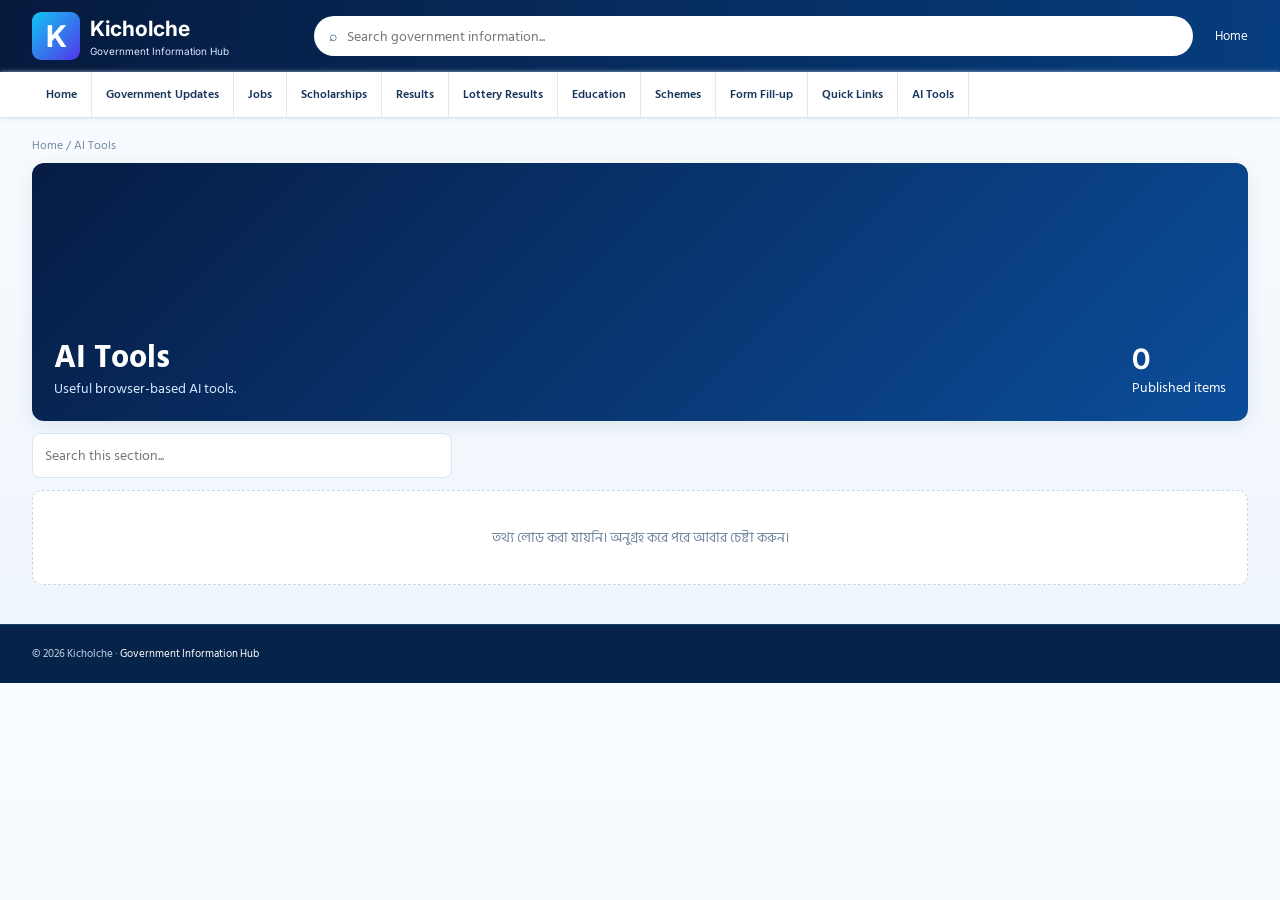
<file: ai-tools/index.html>
<!doctype html><html lang="en"><head><meta charset="utf-8"><meta name="viewport" content="width=device-width,initial-scale=1"><meta name="description" content="AI Tools — Kicholche Government Information Hub"><title>AI Tools — Kicholche</title><link rel="preconnect" href="https://fonts.googleapis.com"><link rel="preconnect" href="https://fonts.gstatic.com" crossorigin><link href="https://fonts.googleapis.com/css2?family=Hind+Siliguri:wght@400;500;600;700&family=Inter:wght@500;600;700&display=swap" rel="stylesheet"><link rel="stylesheet" href="../style.css"><link rel="stylesheet" href="../page.css"></head><body data-section="ai-tools"><header class="top"><div class="shell top-inner"><a class="brand" href="../"><span class="mark">K</span><span><b>Kicholche</b><small>Government Information Hub</small></span></a><form class="search" onsubmit="return false"><span>⌕</span><input placeholder="Search government information..."></form><a class="back" href="../">Home</a></div></header><nav class="nav"><div class="shell nav-inner"><a href="../">Home</a><a href="../government-updates/">Government Updates</a><a href="../government-jobs/">Jobs</a><a href="../scholarships/">Scholarships</a><a href="../results/">Results</a><a href="../lottery/">Lottery Results</a><a href="../#education">Education</a><a href="../schemes/">Schemes</a><a href="../form-fill-up/">Form Fill-up</a><a href="../quick-links/">Quick Links</a><a href="../ai-tools/">AI Tools</a></div></nav><main><div class="shell"><div class="crumb"><a href="../">Home</a> / AI Tools</div><section class="hero"><div><h1 id="title">AI Tools</h1><p id="desc"></p></div><div><span id="count" class="count">0</span><div>Published items</div></div></section><div class="toolbar"><input id="filter" type="search" placeholder="Search this section..."></div><section id="grid" class="grid"><div class="empty">Loading...</div></section></div></main><footer class="footer"><div class="shell">© 2026 Kicholche · <a href="../">Government Information Hub</a></div></footer><script src="../config.js"></script><script src="../page.js"></script></body></html>
</file>
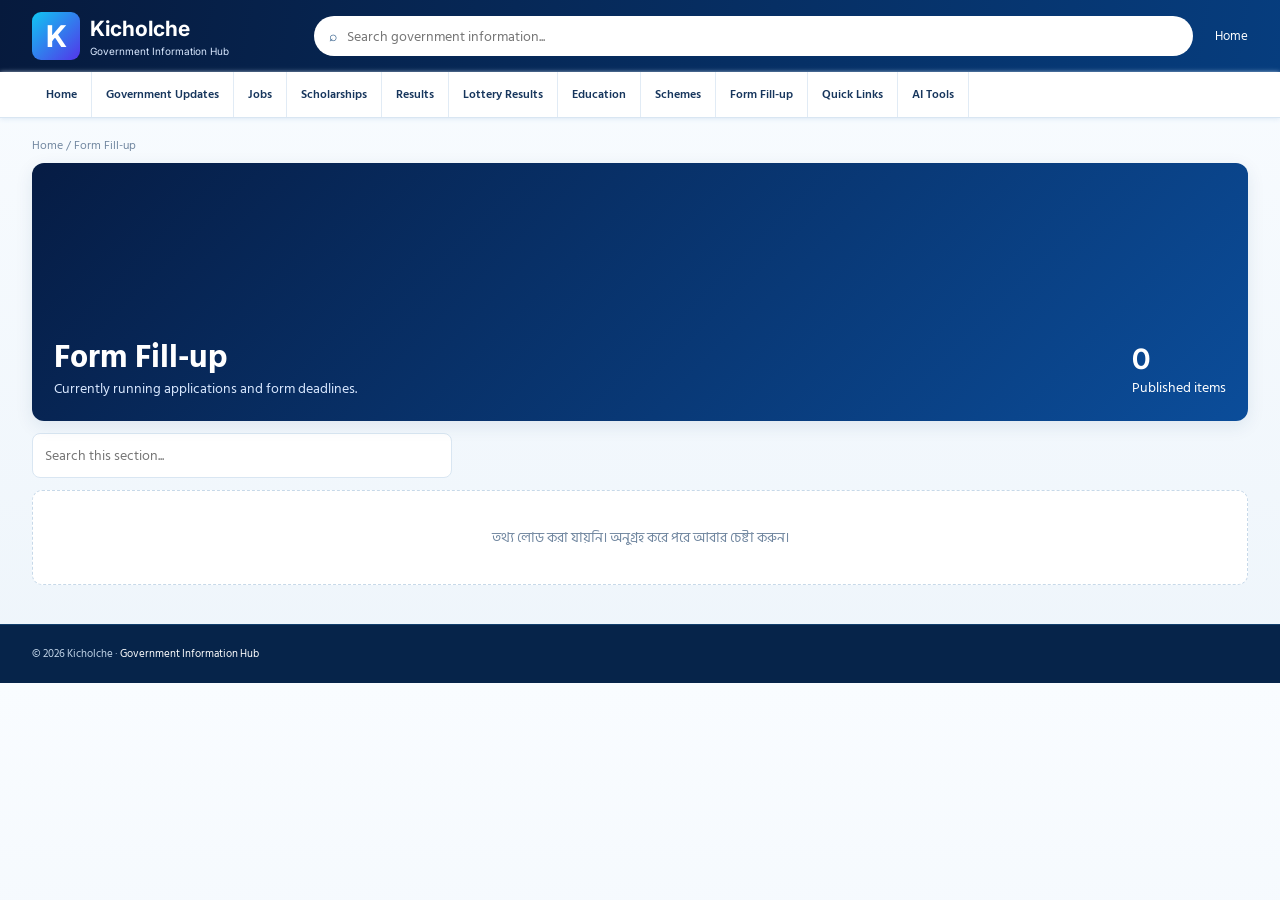
<file: form-fill-up/index.html>
<!doctype html><html lang="en"><head><meta charset="utf-8"><meta name="viewport" content="width=device-width,initial-scale=1"><meta name="description" content="Form Fill-up — Kicholche Government Information Hub"><title>Form Fill-up — Kicholche</title><link rel="preconnect" href="https://fonts.googleapis.com"><link rel="preconnect" href="https://fonts.gstatic.com" crossorigin><link href="https://fonts.googleapis.com/css2?family=Hind+Siliguri:wght@400;500;600;700&family=Inter:wght@500;600;700&display=swap" rel="stylesheet"><link rel="stylesheet" href="../style.css"><link rel="stylesheet" href="../page.css"></head><body data-section="form-fill-up"><header class="top"><div class="shell top-inner"><a class="brand" href="../"><span class="mark">K</span><span><b>Kicholche</b><small>Government Information Hub</small></span></a><form class="search" onsubmit="return false"><span>⌕</span><input placeholder="Search government information..."></form><a class="back" href="../">Home</a></div></header><nav class="nav"><div class="shell nav-inner"><a href="../">Home</a><a href="../government-updates/">Government Updates</a><a href="../government-jobs/">Jobs</a><a href="../scholarships/">Scholarships</a><a href="../results/">Results</a><a href="../lottery/">Lottery Results</a><a href="../#education">Education</a><a href="../schemes/">Schemes</a><a href="../form-fill-up/">Form Fill-up</a><a href="../quick-links/">Quick Links</a><a href="../ai-tools/">AI Tools</a></div></nav><main><div class="shell"><div class="crumb"><a href="../">Home</a> / Form Fill-up</div><section class="hero"><div><h1 id="title">Form Fill-up</h1><p id="desc"></p></div><div><span id="count" class="count">0</span><div>Published items</div></div></section><div class="toolbar"><input id="filter" type="search" placeholder="Search this section..."></div><section id="grid" class="grid"><div class="empty">Loading...</div></section></div></main><footer class="footer"><div class="shell">© 2026 Kicholche · <a href="../">Government Information Hub</a></div></footer><script src="../config.js"></script><script src="../page.js"></script></body></html>
</file>
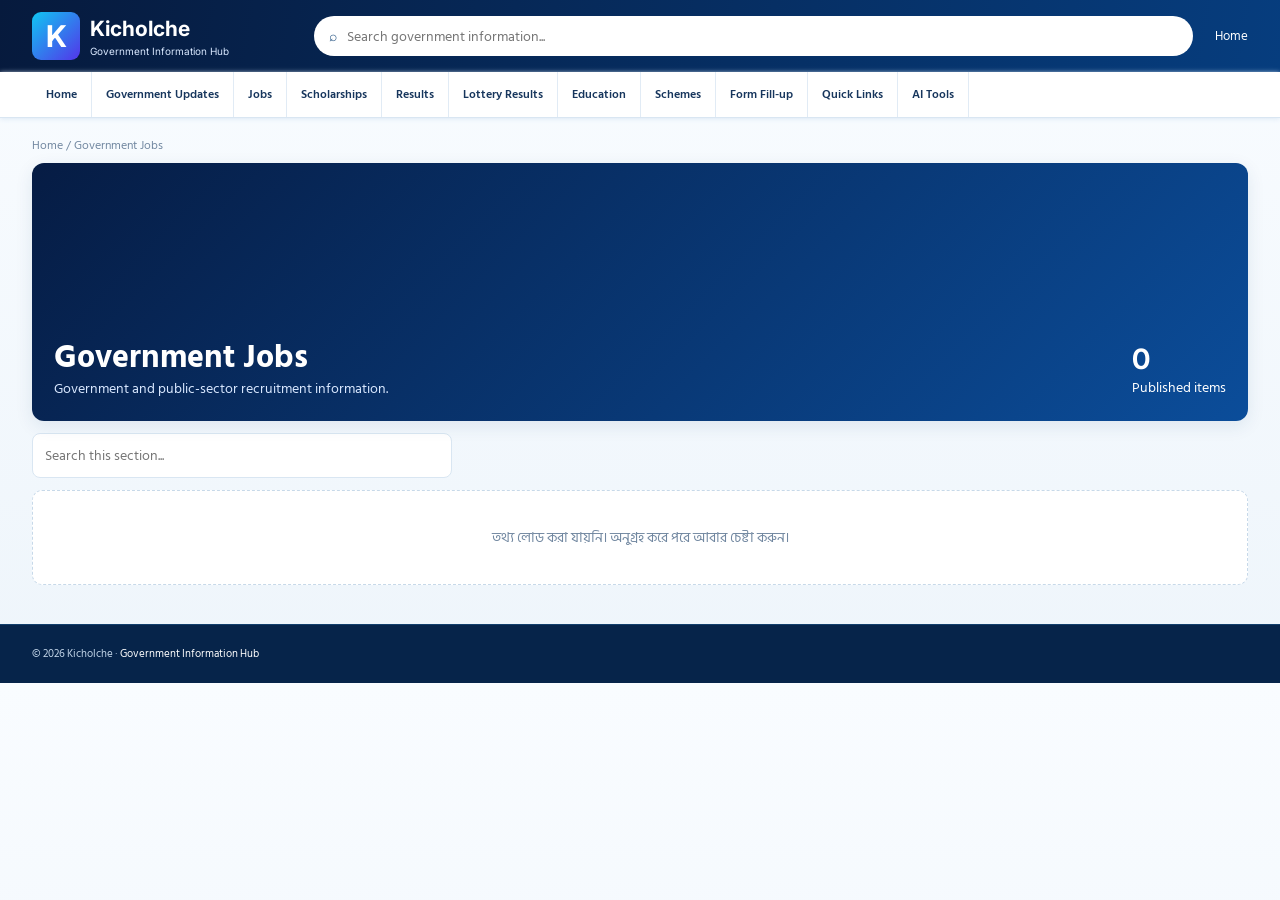
<file: government-jobs/index.html>
<!doctype html><html lang="en"><head><meta charset="utf-8"><meta name="viewport" content="width=device-width,initial-scale=1"><meta name="description" content="Government Jobs — Kicholche Government Information Hub"><title>Government Jobs — Kicholche</title><link rel="preconnect" href="https://fonts.googleapis.com"><link rel="preconnect" href="https://fonts.gstatic.com" crossorigin><link href="https://fonts.googleapis.com/css2?family=Hind+Siliguri:wght@400;500;600;700&family=Inter:wght@500;600;700&display=swap" rel="stylesheet"><link rel="stylesheet" href="../style.css"><link rel="stylesheet" href="../page.css"></head><body data-section="government-jobs"><header class="top"><div class="shell top-inner"><a class="brand" href="../"><span class="mark">K</span><span><b>Kicholche</b><small>Government Information Hub</small></span></a><form class="search" onsubmit="return false"><span>⌕</span><input placeholder="Search government information..."></form><a class="back" href="../">Home</a></div></header><nav class="nav"><div class="shell nav-inner"><a href="../">Home</a><a href="../government-updates/">Government Updates</a><a href="../government-jobs/">Jobs</a><a href="../scholarships/">Scholarships</a><a href="../results/">Results</a><a href="../lottery/">Lottery Results</a><a href="../#education">Education</a><a href="../schemes/">Schemes</a><a href="../form-fill-up/">Form Fill-up</a><a href="../quick-links/">Quick Links</a><a href="../ai-tools/">AI Tools</a></div></nav><main><div class="shell"><div class="crumb"><a href="../">Home</a> / Government Jobs</div><section class="hero"><div><h1 id="title">Government Jobs</h1><p id="desc"></p></div><div><span id="count" class="count">0</span><div>Published items</div></div></section><div class="toolbar"><input id="filter" type="search" placeholder="Search this section..."></div><section id="grid" class="grid"><div class="empty">Loading...</div></section></div></main><footer class="footer"><div class="shell">© 2026 Kicholche · <a href="../">Government Information Hub</a></div></footer><script src="../config.js"></script><script src="../page.js"></script></body></html>
</file>
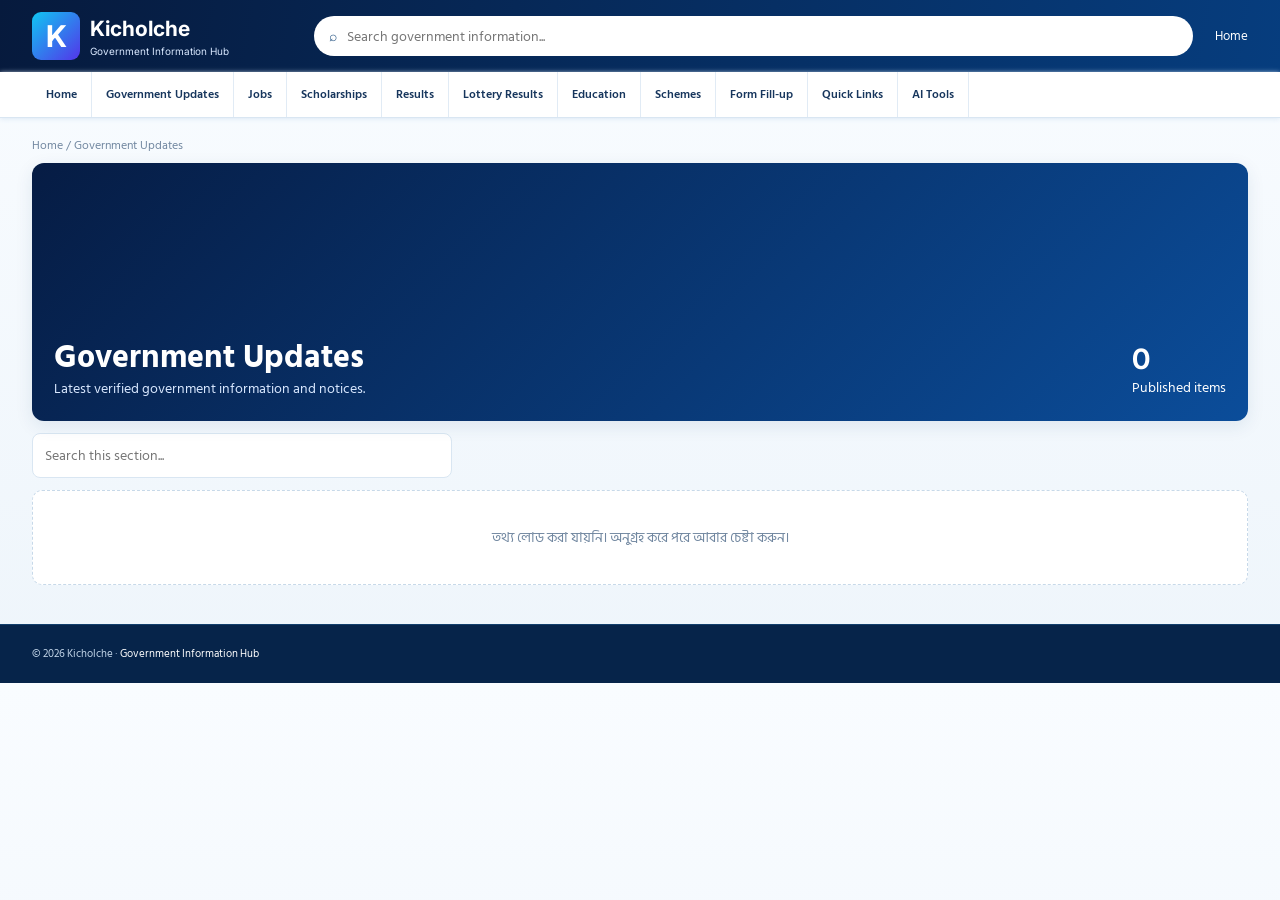
<file: government-updates/index.html>
<!doctype html><html lang="en"><head><meta charset="utf-8"><meta name="viewport" content="width=device-width,initial-scale=1"><meta name="description" content="Government Updates — Kicholche Government Information Hub"><title>Government Updates — Kicholche</title><link rel="preconnect" href="https://fonts.googleapis.com"><link rel="preconnect" href="https://fonts.gstatic.com" crossorigin><link href="https://fonts.googleapis.com/css2?family=Hind+Siliguri:wght@400;500;600;700&family=Inter:wght@500;600;700&display=swap" rel="stylesheet"><link rel="stylesheet" href="../style.css"><link rel="stylesheet" href="../page.css"></head><body data-section="government-updates"><header class="top"><div class="shell top-inner"><a class="brand" href="../"><span class="mark">K</span><span><b>Kicholche</b><small>Government Information Hub</small></span></a><form class="search" onsubmit="return false"><span>⌕</span><input placeholder="Search government information..."></form><a class="back" href="../">Home</a></div></header><nav class="nav"><div class="shell nav-inner"><a href="../">Home</a><a href="../government-updates/">Government Updates</a><a href="../government-jobs/">Jobs</a><a href="../scholarships/">Scholarships</a><a href="../results/">Results</a><a href="../lottery/">Lottery Results</a><a href="../#education">Education</a><a href="../schemes/">Schemes</a><a href="../form-fill-up/">Form Fill-up</a><a href="../quick-links/">Quick Links</a><a href="../ai-tools/">AI Tools</a></div></nav><main><div class="shell"><div class="crumb"><a href="../">Home</a> / Government Updates</div><section class="hero"><div><h1 id="title">Government Updates</h1><p id="desc"></p></div><div><span id="count" class="count">0</span><div>Published items</div></div></section><div class="toolbar"><input id="filter" type="search" placeholder="Search this section..."></div><section id="grid" class="grid"><div class="empty">Loading...</div></section></div></main><footer class="footer"><div class="shell">© 2026 Kicholche · <a href="../">Government Information Hub</a></div></footer><script src="../config.js"></script><script src="../page.js"></script></body></html>
</file>
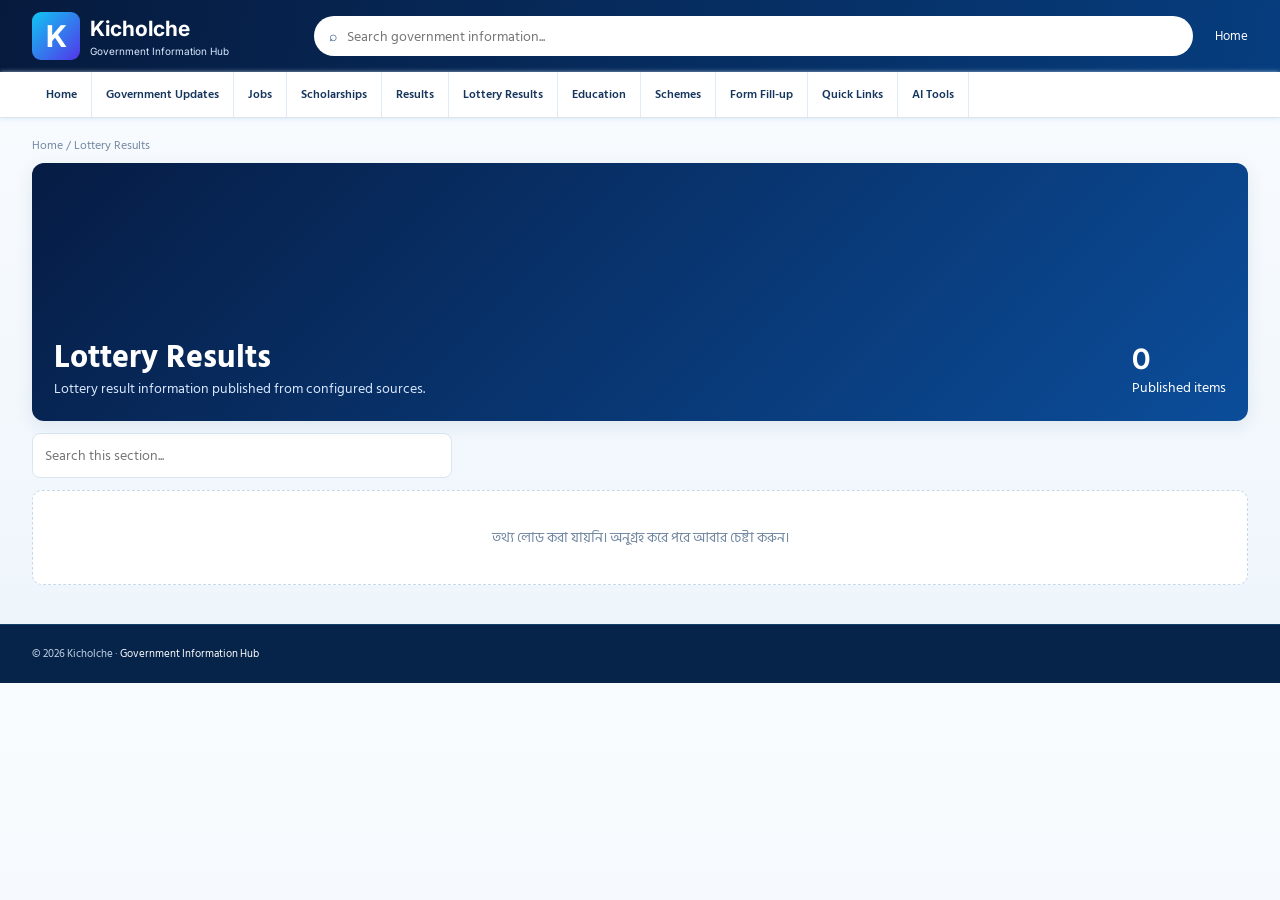
<file: lottery/index.html>
<!doctype html><html lang="en"><head><meta charset="utf-8"><meta name="viewport" content="width=device-width,initial-scale=1"><meta name="description" content="Lottery Results — Kicholche Government Information Hub"><title>Lottery Results — Kicholche</title><link rel="preconnect" href="https://fonts.googleapis.com"><link rel="preconnect" href="https://fonts.gstatic.com" crossorigin><link href="https://fonts.googleapis.com/css2?family=Hind+Siliguri:wght@400;500;600;700&family=Inter:wght@500;600;700&display=swap" rel="stylesheet"><link rel="stylesheet" href="../style.css"><link rel="stylesheet" href="../page.css"></head><body data-section="lottery"><header class="top"><div class="shell top-inner"><a class="brand" href="../"><span class="mark">K</span><span><b>Kicholche</b><small>Government Information Hub</small></span></a><form class="search" onsubmit="return false"><span>⌕</span><input placeholder="Search government information..."></form><a class="back" href="../">Home</a></div></header><nav class="nav"><div class="shell nav-inner"><a href="../">Home</a><a href="../government-updates/">Government Updates</a><a href="../government-jobs/">Jobs</a><a href="../scholarships/">Scholarships</a><a href="../results/">Results</a><a href="../lottery/">Lottery Results</a><a href="../#education">Education</a><a href="../schemes/">Schemes</a><a href="../form-fill-up/">Form Fill-up</a><a href="../quick-links/">Quick Links</a><a href="../ai-tools/">AI Tools</a></div></nav><main><div class="shell"><div class="crumb"><a href="../">Home</a> / Lottery Results</div><section class="hero"><div><h1 id="title">Lottery Results</h1><p id="desc"></p></div><div><span id="count" class="count">0</span><div>Published items</div></div></section><div class="toolbar"><input id="filter" type="search" placeholder="Search this section..."></div><section id="grid" class="grid"><div class="empty">Loading...</div></section></div></main><footer class="footer"><div class="shell">© 2026 Kicholche · <a href="../">Government Information Hub</a></div></footer><script src="../config.js"></script><script src="../page.js"></script></body></html>
</file>
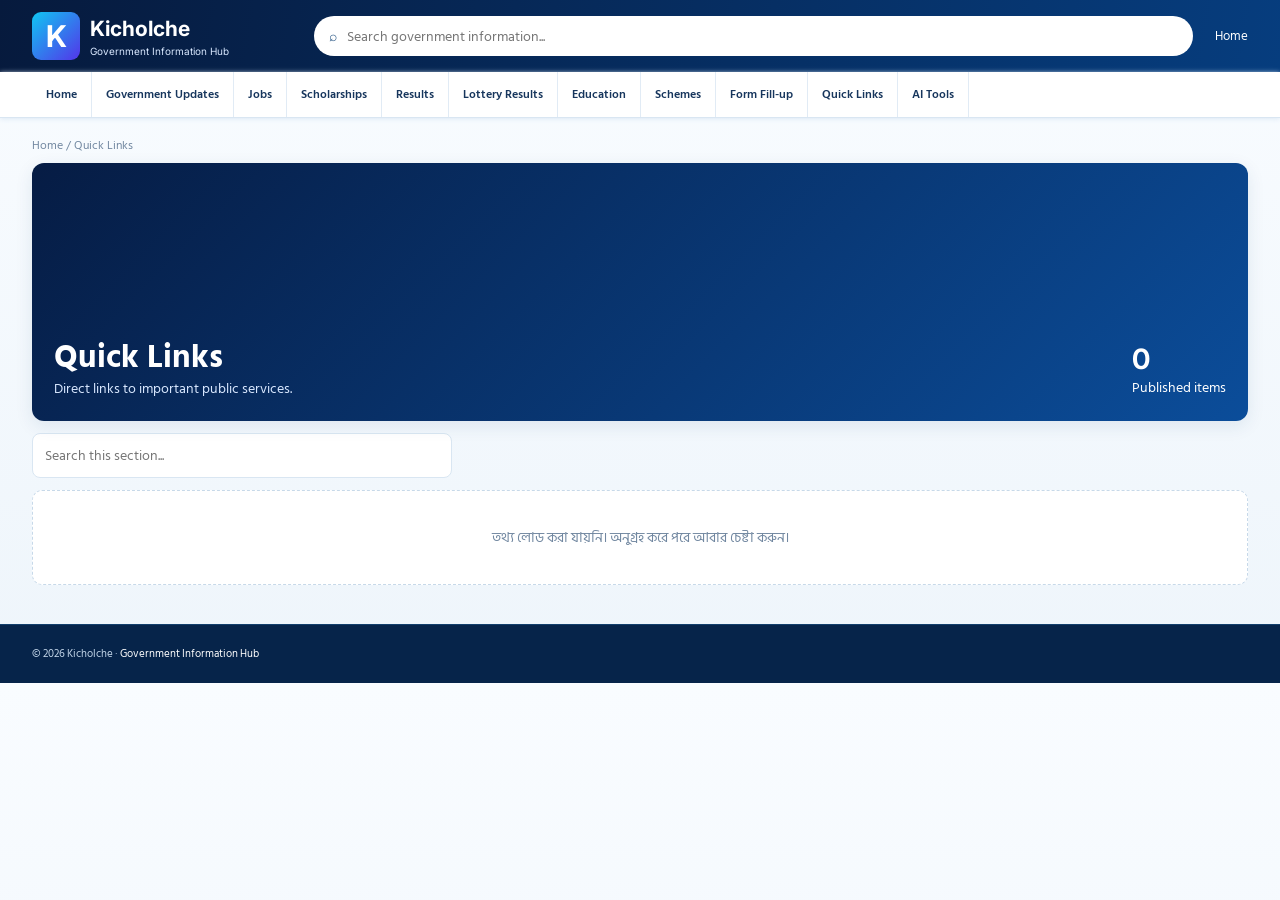
<file: quick-links/index.html>
<!doctype html><html lang="en"><head><meta charset="utf-8"><meta name="viewport" content="width=device-width,initial-scale=1"><meta name="description" content="Quick Links — Kicholche Government Information Hub"><title>Quick Links — Kicholche</title><link rel="preconnect" href="https://fonts.googleapis.com"><link rel="preconnect" href="https://fonts.gstatic.com" crossorigin><link href="https://fonts.googleapis.com/css2?family=Hind+Siliguri:wght@400;500;600;700&family=Inter:wght@500;600;700&display=swap" rel="stylesheet"><link rel="stylesheet" href="../style.css"><link rel="stylesheet" href="../page.css"></head><body data-section="quick-links"><header class="top"><div class="shell top-inner"><a class="brand" href="../"><span class="mark">K</span><span><b>Kicholche</b><small>Government Information Hub</small></span></a><form class="search" onsubmit="return false"><span>⌕</span><input placeholder="Search government information..."></form><a class="back" href="../">Home</a></div></header><nav class="nav"><div class="shell nav-inner"><a href="../">Home</a><a href="../government-updates/">Government Updates</a><a href="../government-jobs/">Jobs</a><a href="../scholarships/">Scholarships</a><a href="../results/">Results</a><a href="../lottery/">Lottery Results</a><a href="../#education">Education</a><a href="../schemes/">Schemes</a><a href="../form-fill-up/">Form Fill-up</a><a href="../quick-links/">Quick Links</a><a href="../ai-tools/">AI Tools</a></div></nav><main><div class="shell"><div class="crumb"><a href="../">Home</a> / Quick Links</div><section class="hero"><div><h1 id="title">Quick Links</h1><p id="desc"></p></div><div><span id="count" class="count">0</span><div>Published items</div></div></section><div class="toolbar"><input id="filter" type="search" placeholder="Search this section..."></div><section id="grid" class="grid"><div class="empty">Loading...</div></section></div></main><footer class="footer"><div class="shell">© 2026 Kicholche · <a href="../">Government Information Hub</a></div></footer><script src="../config.js"></script><script src="../page.js"></script></body></html>
</file>
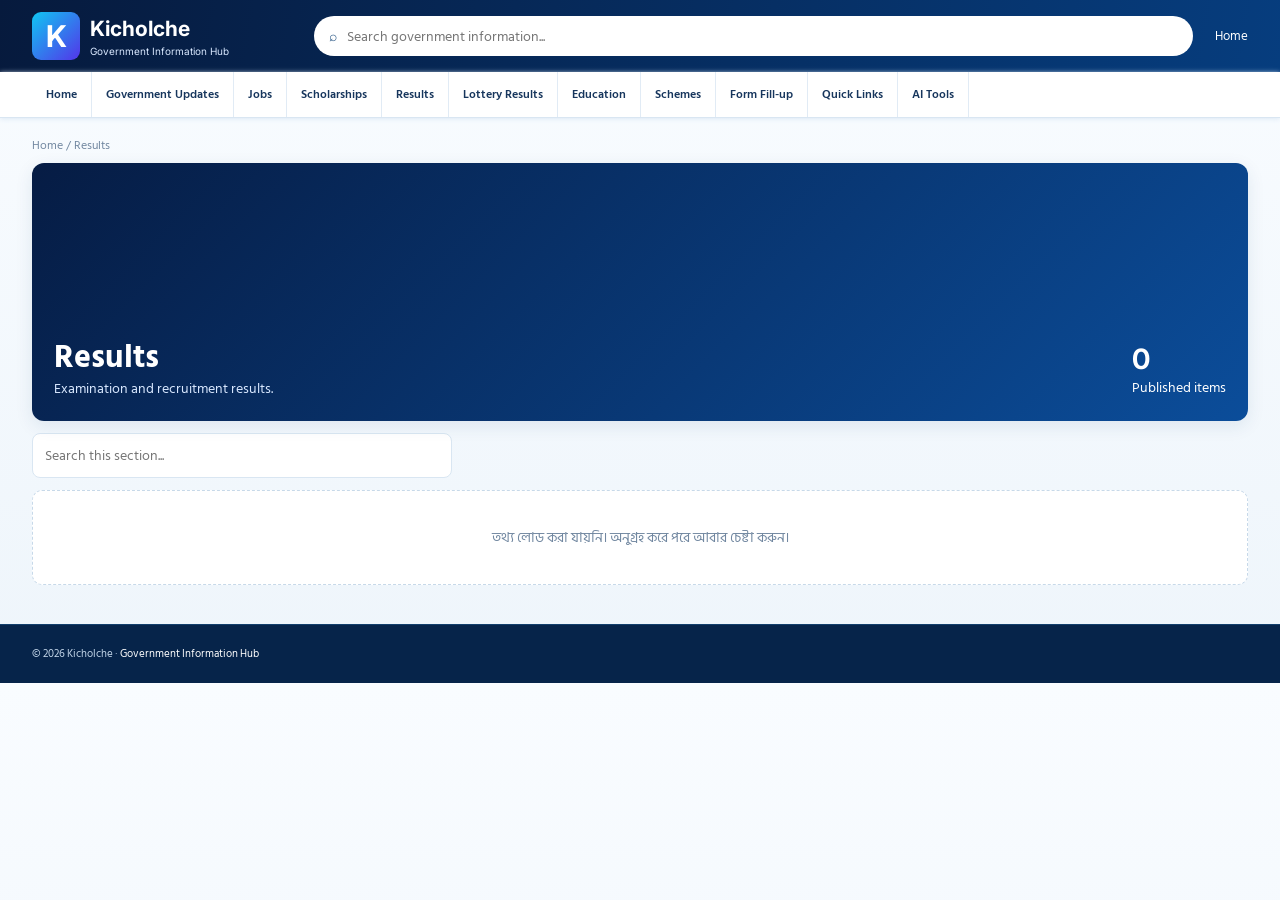
<file: results/index.html>
<!doctype html><html lang="en"><head><meta charset="utf-8"><meta name="viewport" content="width=device-width,initial-scale=1"><meta name="description" content="Results — Kicholche Government Information Hub"><title>Results — Kicholche</title><link rel="preconnect" href="https://fonts.googleapis.com"><link rel="preconnect" href="https://fonts.gstatic.com" crossorigin><link href="https://fonts.googleapis.com/css2?family=Hind+Siliguri:wght@400;500;600;700&family=Inter:wght@500;600;700&display=swap" rel="stylesheet"><link rel="stylesheet" href="../style.css"><link rel="stylesheet" href="../page.css"></head><body data-section="results"><header class="top"><div class="shell top-inner"><a class="brand" href="../"><span class="mark">K</span><span><b>Kicholche</b><small>Government Information Hub</small></span></a><form class="search" onsubmit="return false"><span>⌕</span><input placeholder="Search government information..."></form><a class="back" href="../">Home</a></div></header><nav class="nav"><div class="shell nav-inner"><a href="../">Home</a><a href="../government-updates/">Government Updates</a><a href="../government-jobs/">Jobs</a><a href="../scholarships/">Scholarships</a><a href="../results/">Results</a><a href="../lottery/">Lottery Results</a><a href="../#education">Education</a><a href="../schemes/">Schemes</a><a href="../form-fill-up/">Form Fill-up</a><a href="../quick-links/">Quick Links</a><a href="../ai-tools/">AI Tools</a></div></nav><main><div class="shell"><div class="crumb"><a href="../">Home</a> / Results</div><section class="hero"><div><h1 id="title">Results</h1><p id="desc"></p></div><div><span id="count" class="count">0</span><div>Published items</div></div></section><div class="toolbar"><input id="filter" type="search" placeholder="Search this section..."></div><section id="grid" class="grid"><div class="empty">Loading...</div></section></div></main><footer class="footer"><div class="shell">© 2026 Kicholche · <a href="../">Government Information Hub</a></div></footer><script src="../config.js"></script><script src="../page.js"></script></body></html>
</file>
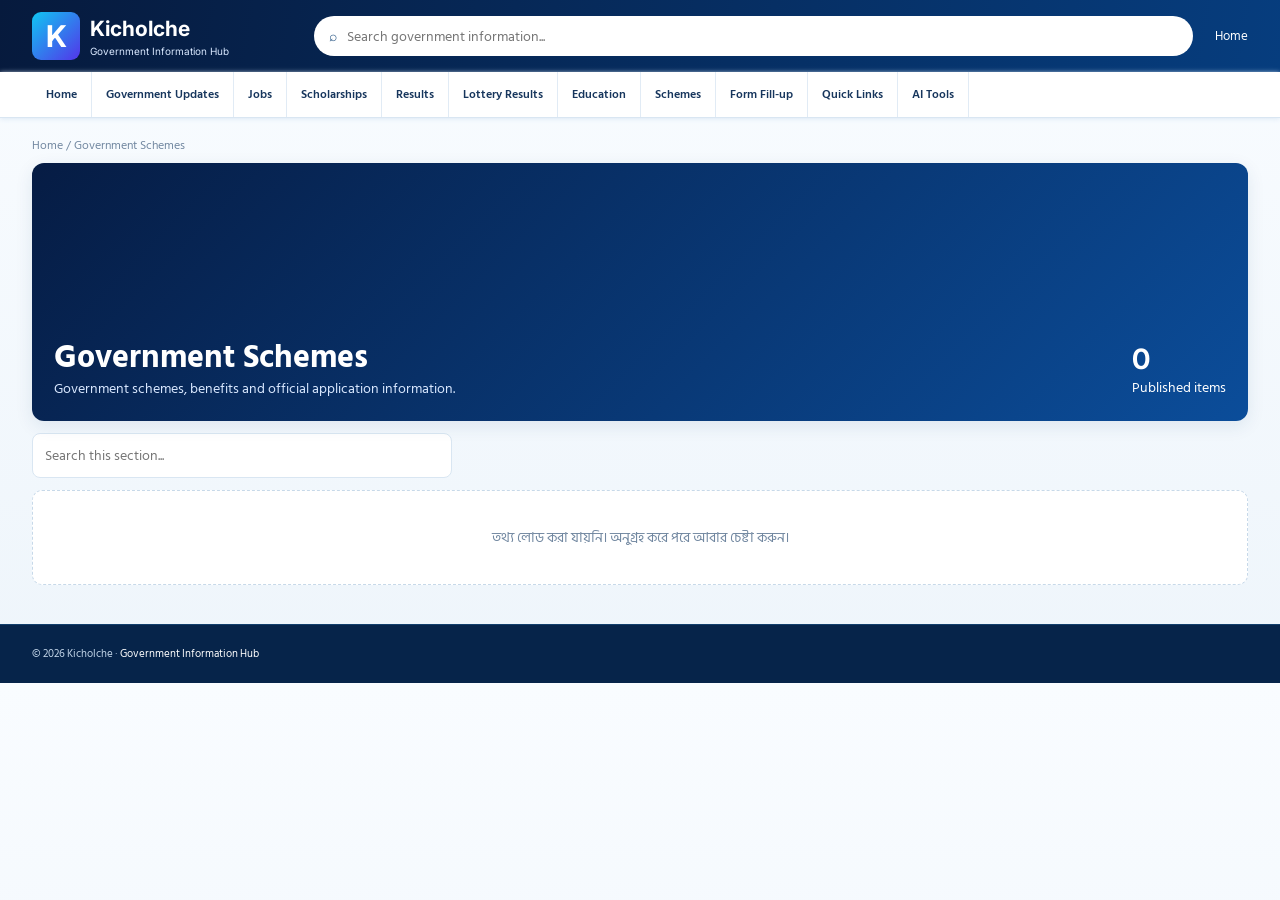
<file: schemes/index.html>
<!doctype html><html lang="en"><head><meta charset="utf-8"><meta name="viewport" content="width=device-width,initial-scale=1"><meta name="description" content="Government Schemes — Kicholche Government Information Hub"><title>Government Schemes — Kicholche</title><link rel="preconnect" href="https://fonts.googleapis.com"><link rel="preconnect" href="https://fonts.gstatic.com" crossorigin><link href="https://fonts.googleapis.com/css2?family=Hind+Siliguri:wght@400;500;600;700&family=Inter:wght@500;600;700&display=swap" rel="stylesheet"><link rel="stylesheet" href="../style.css"><link rel="stylesheet" href="../page.css"></head><body data-section="schemes"><header class="top"><div class="shell top-inner"><a class="brand" href="../"><span class="mark">K</span><span><b>Kicholche</b><small>Government Information Hub</small></span></a><form class="search" onsubmit="return false"><span>⌕</span><input placeholder="Search government information..."></form><a class="back" href="../">Home</a></div></header><nav class="nav"><div class="shell nav-inner"><a href="../">Home</a><a href="../government-updates/">Government Updates</a><a href="../government-jobs/">Jobs</a><a href="../scholarships/">Scholarships</a><a href="../results/">Results</a><a href="../lottery/">Lottery Results</a><a href="../#education">Education</a><a href="../schemes/">Schemes</a><a href="../form-fill-up/">Form Fill-up</a><a href="../quick-links/">Quick Links</a><a href="../ai-tools/">AI Tools</a></div></nav><main><div class="shell"><div class="crumb"><a href="../">Home</a> / Government Schemes</div><section class="hero"><div><h1 id="title">Government Schemes</h1><p id="desc"></p></div><div><span id="count" class="count">0</span><div>Published items</div></div></section><div class="toolbar"><input id="filter" type="search" placeholder="Search this section..."></div><section id="grid" class="grid"><div class="empty">Loading...</div></section></div></main><footer class="footer"><div class="shell">© 2026 Kicholche · <a href="../">Government Information Hub</a></div></footer><script src="../config.js"></script><script src="../page.js"></script></body></html>
</file>
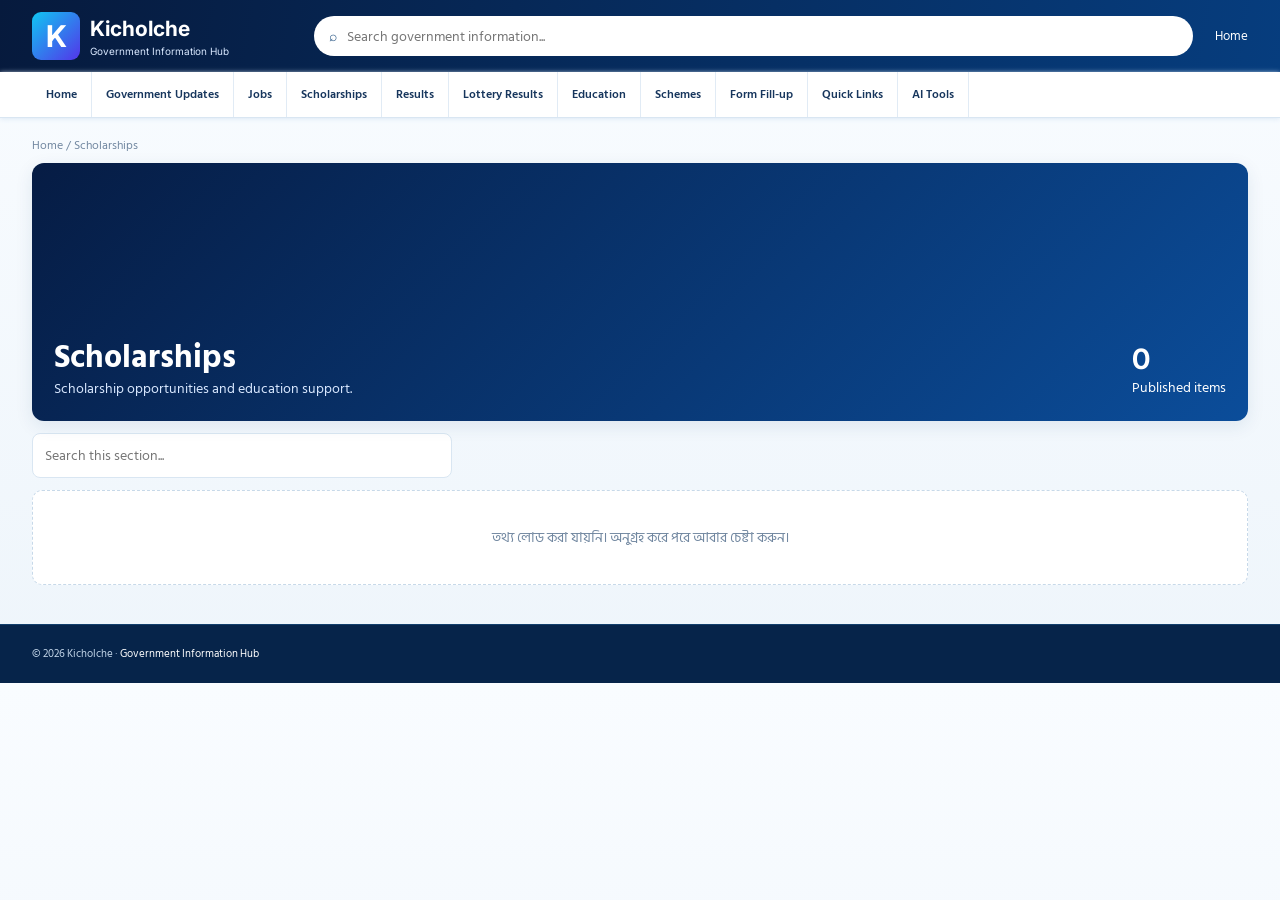
<file: scholarships/index.html>
<!doctype html><html lang="en"><head><meta charset="utf-8"><meta name="viewport" content="width=device-width,initial-scale=1"><meta name="description" content="Scholarships — Kicholche Government Information Hub"><title>Scholarships — Kicholche</title><link rel="preconnect" href="https://fonts.googleapis.com"><link rel="preconnect" href="https://fonts.gstatic.com" crossorigin><link href="https://fonts.googleapis.com/css2?family=Hind+Siliguri:wght@400;500;600;700&family=Inter:wght@500;600;700&display=swap" rel="stylesheet"><link rel="stylesheet" href="../style.css"><link rel="stylesheet" href="../page.css"></head><body data-section="scholarships"><header class="top"><div class="shell top-inner"><a class="brand" href="../"><span class="mark">K</span><span><b>Kicholche</b><small>Government Information Hub</small></span></a><form class="search" onsubmit="return false"><span>⌕</span><input placeholder="Search government information..."></form><a class="back" href="../">Home</a></div></header><nav class="nav"><div class="shell nav-inner"><a href="../">Home</a><a href="../government-updates/">Government Updates</a><a href="../government-jobs/">Jobs</a><a href="../scholarships/">Scholarships</a><a href="../results/">Results</a><a href="../lottery/">Lottery Results</a><a href="../#education">Education</a><a href="../schemes/">Schemes</a><a href="../form-fill-up/">Form Fill-up</a><a href="../quick-links/">Quick Links</a><a href="../ai-tools/">AI Tools</a></div></nav><main><div class="shell"><div class="crumb"><a href="../">Home</a> / Scholarships</div><section class="hero"><div><h1 id="title">Scholarships</h1><p id="desc"></p></div><div><span id="count" class="count">0</span><div>Published items</div></div></section><div class="toolbar"><input id="filter" type="search" placeholder="Search this section..."></div><section id="grid" class="grid"><div class="empty">Loading...</div></section></div></main><footer class="footer"><div class="shell">© 2026 Kicholche · <a href="../">Government Information Hub</a></div></footer><script src="../config.js"></script><script src="../page.js"></script></body></html>
</file>
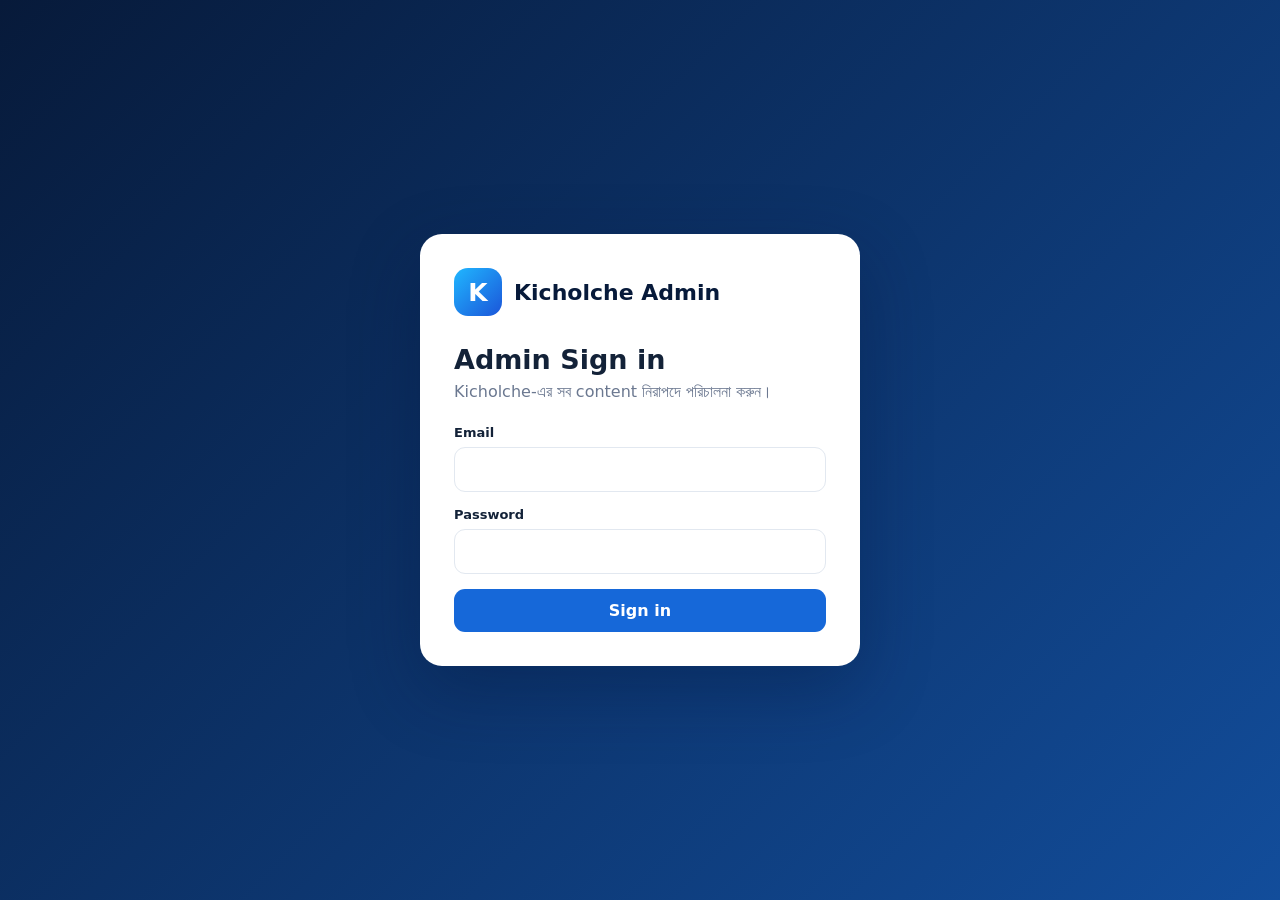
<file: admin.html>
<!doctype html>
<html lang="bn">
<head>
<meta charset="utf-8">
<meta name="viewport" content="width=device-width,initial-scale=1">
<meta name="theme-color" content="#071a3a">
<title>Kicholche Admin</title>
<style>
:root{--navy:#071a3a;--navy2:#0d2b59;--blue:#1668d9;--cyan:#eaf5ff;--bg:#f4f7fb;--card:#fff;--text:#132238;--muted:#6b7890;--line:#e2e8f0;--danger:#dc3545;--ok:#16855b;--shadow:0 12px 32px rgba(15,35,70,.08)}
*{box-sizing:border-box}body{margin:0;font-family:system-ui,-apple-system,"Segoe UI","Noto Sans Bengali",sans-serif;background:var(--bg);color:var(--text)}
button,input,textarea,select{font:inherit}button{cursor:pointer;border:0}.hidden{display:none!important}
.login{min-height:100vh;display:grid;place-items:center;padding:24px;background:linear-gradient(135deg,#071a3a,#124d9b)}
.login-card{width:min(440px,100%);background:#fff;border-radius:22px;padding:34px;box-shadow:0 24px 70px #00153b55}
.logo{display:flex;align-items:center;gap:12px;font-weight:800;font-size:22px;color:var(--navy)}.logo-mark{width:48px;height:48px;border-radius:14px;background:linear-gradient(135deg,#20b7ff,#1b55d9);color:#fff;display:grid;place-items:center;font-size:25px;font-weight:900}
.login h1{margin:28px 0 7px;font-size:27px}.sub{color:var(--muted);margin:0 0 24px}.field{margin:15px 0}.field label{display:block;font-size:13px;font-weight:700;margin-bottom:7px}.field input,.field textarea,.field select{width:100%;border:1px solid var(--line);border-radius:11px;padding:12px 13px;outline:none;background:#fff}.field input:focus,.field textarea:focus,.field select:focus{border-color:var(--blue);box-shadow:0 0 0 3px #1668d91c}
.primary{background:var(--blue);color:#fff;border-radius:11px;padding:12px 17px;font-weight:750}.primary:hover{filter:brightness(.95)}.ghost{background:#eef4fb;color:#18345b;border-radius:10px;padding:10px 14px;font-weight:700}.danger{background:#fff0f1;color:#b42332;border-radius:10px;padding:9px 12px;font-weight:700}.msg{padding:11px 13px;border-radius:10px;font-size:14px;margin:12px 0}.error{background:#fff0f1;color:#a31d2d}.success{background:#eaf8f1;color:#0b6d48}.info{background:#eef6ff;color:#17549b}
.shell{min-height:100vh;display:grid;grid-template-columns:250px 1fr}.side{background:var(--navy);color:#dce8fb;padding:20px 14px;position:sticky;top:0;height:100vh}.side .logo{color:#fff;padding:8px 10px 24px}.side .logo-mark{width:40px;height:40px;font-size:21px}.nav{display:grid;gap:5px}.nav button{width:100%;text-align:left;background:transparent;color:#c9d7ec;padding:11px 12px;border-radius:10px}.nav button:hover,.nav button.active{background:#ffffff12;color:#fff}.nav small{display:block;color:#7f94b6;padding:17px 12px 6px;text-transform:uppercase;letter-spacing:.08em}.side-bottom{position:absolute;left:14px;right:14px;bottom:18px}.userbox{font-size:12px;color:#9db0cd;word-break:break-all;padding:10px 12px}.main{min-width:0}.top{height:74px;background:#fff;border-bottom:1px solid var(--line);display:flex;align-items:center;justify-content:space-between;padding:0 28px;position:sticky;top:0;z-index:5}.top h2{margin:0;font-size:20px}.top-right{display:flex;gap:10px;align-items:center}.content{padding:26px;max-width:1500px;margin:auto}.cards{display:grid;grid-template-columns:repeat(4,minmax(0,1fr));gap:16px}.stat{background:#fff;border:1px solid var(--line);border-radius:16px;padding:19px;box-shadow:var(--shadow)}.stat .num{font-size:30px;font-weight:850;margin-top:8px}.stat .label{font-size:13px;color:var(--muted)}.panel{background:#fff;border:1px solid var(--line);border-radius:16px;box-shadow:var(--shadow);overflow:hidden}.panel-head{padding:18px 20px;border-bottom:1px solid var(--line);display:flex;align-items:center;justify-content:space-between;gap:10px}.panel-head h3{margin:0;font-size:17px}.toolbar{display:flex;gap:9px;flex-wrap:wrap}.search{min-width:220px;border:1px solid var(--line);border-radius:10px;padding:10px 12px}.table-wrap{overflow:auto}.table{width:100%;border-collapse:collapse;min-width:760px}.table th,.table td{padding:12px 15px;border-bottom:1px solid #edf1f6;text-align:left;font-size:13px;vertical-align:top}.table th{background:#f8fafc;color:#63718a;font-size:12px;text-transform:uppercase}.empty{padding:38px;text-align:center;color:var(--muted)}.badge{display:inline-flex;padding:4px 8px;border-radius:999px;background:#edf5ff;color:#18569f;font-size:11px;font-weight:800}.actions{display:flex;gap:7px}.section-note{margin:0 0 16px;color:var(--muted);font-size:14px}.modal{position:fixed;inset:0;background:#081a3a66;display:grid;place-items:center;padding:20px;z-index:20}.modal-card{width:min(820px,100%);max-height:90vh;overflow:auto;background:#fff;border-radius:18px;box-shadow:0 30px 80px #00112f55}.modal-head{padding:18px 20px;border-bottom:1px solid var(--line);display:flex;justify-content:space-between;align-items:center}.modal-body{padding:20px}.modal-foot{padding:15px 20px;border-top:1px solid var(--line);display:flex;justify-content:flex-end;gap:9px}.json{width:100%;min-height:360px;font-family:ui-monospace,SFMono-Regular,Consolas,monospace;font-size:13px;line-height:1.5}.toast{position:fixed;right:20px;bottom:20px;z-index:50;max-width:380px;padding:13px 16px;border-radius:12px;background:#102a50;color:#fff;box-shadow:0 15px 40px #00112f33}.loading{opacity:.65;pointer-events:none}
@media(max-width:900px){.shell{grid-template-columns:1fr}.side{position:static;height:auto;padding:10px}.side .logo{padding:6px 8px 10px}.nav{display:flex;overflow:auto}.nav small,.side-bottom{display:none}.nav button{white-space:nowrap}.top{padding:0 15px}.content{padding:15px}.cards{grid-template-columns:repeat(2,1fr)}}@media(max-width:560px){.cards{grid-template-columns:1fr}.top h2{font-size:17px}.search{min-width:160px}}
</style>
<script src="config.js"></script>
</head>
<body>
<section id="loginView" class="login">
  <div class="login-card">
    <div class="logo"><span class="logo-mark">K</span><span>Kicholche Admin</span></div>
    <h1>Admin Sign in</h1>
    <p class="sub">Kicholche-এর সব content নিরাপদে পরিচালনা করুন।</p>
    <div id="loginMsg"></div>
    <form id="loginForm">
      <div class="field"><label>Email</label><input id="email" type="email" autocomplete="username" required></div>
      <div class="field"><label>Password</label><input id="password" type="password" autocomplete="current-password" required></div>
      <button id="loginBtn" class="primary" style="width:100%" type="submit">Sign in</button>
    </form>
  </div>
</section>

<section id="appView" class="shell hidden">
  <aside class="side">
    <div class="logo"><span class="logo-mark">K</span><span>Kicholche</span></div>
    <div class="nav" id="nav"></div>
    <div class="side-bottom"><div id="userEmail" class="userbox"></div><button id="logout" class="ghost" style="width:100%">Sign out</button></div>
  </aside>
  <main class="main">
    <header class="top"><h2 id="pageTitle">Dashboard</h2><div class="top-right"><span id="status" class="badge">Connected</span><a href="./" class="ghost">View site</a></div></header>
    <div id="content" class="content"></div>
  </main>
</section>

<div id="modal" class="modal hidden">
  <div class="modal-card">
    <div class="modal-head"><strong id="modalTitle">Add record</strong><button id="closeModal" class="ghost">Close</button></div>
    <div class="modal-body">
      <p class="section-note">JSON editor ব্যবহার করে এই section-এর সম্পূর্ণ record যোগ বা পরিবর্তন করুন।</p>
      <textarea id="jsonEditor" class="json" spellcheck="false"></textarea>
      <div id="modalMsg"></div>
    </div>
    <div class="modal-foot"><button id="cancelModal" class="ghost">Cancel</button><button id="saveBtn" class="primary">Save record</button></div>
  </div>
</div>
<div id="toast" class="toast hidden"></div>

<script>
(function(){
"use strict";
const CONFIG=window.KICHOLOCHE_CONFIG||{SUPABASE_URL:"https://pwjybkbwxvpdlwhwosqs.supabase.co",SUPABASE_ANON_KEY:"sb_publishable_KcTjG65BQZRr1PlPkUzHew_G7RquhdB"};
const $=s=>document.querySelector(s);
const tables=[
 ["government_updates","Government Updates"],["jobs","Jobs"],["scholarships","Scholarships"],["results","Results"],
 ["form_fill_up","Form Fill-up"],["schemes","Schemes"],["lottery_results","Lottery Results"],["ai_tools","AI Tools"],
 ["breaking_news","Breaking News"],["quick_links","Quick Links"]
];
const state={token:null,user:null,table:"government_updates",rows:[],edit:null};
const api=(path,opt={})=>fetch(CONFIG.SUPABASE_URL+path,{...opt,headers:{"apikey":CONFIG.SUPABASE_ANON_KEY,"Content-Type":"application/json",...(state.token?{Authorization:"Bearer "+state.token}:{}) ,...(opt.headers||{})}});
function msg(el,text,type="error"){el.innerHTML=text?'<div class="msg '+type+'">'+esc(text)+'</div>':""}
function esc(v){return String(v??"").replace(/[&<>"']/g,m=>({"&":"&amp;","<":"&lt;",">":"&gt;",'"':"&quot;","'":"&#39;"}[m]))}
function toast(t){const x=$("#toast");x.textContent=t;x.classList.remove("hidden");setTimeout(()=>x.classList.add("hidden"),2800)}
function saveSession(){localStorage.setItem("kicholche_admin_session",JSON.stringify({access_token:state.token,user:state.user}))}
function clearSession(){localStorage.removeItem("kicholche_admin_session")}
async function authLogin(email,password){
 const r=await fetch(CONFIG.SUPABASE_URL+"/auth/v1/token?grant_type=password",{method:"POST",headers:{"apikey":CONFIG.SUPABASE_ANON_KEY,"Content-Type":"application/json"},body:JSON.stringify({email,password})});
 const d=await r.json().catch(()=>({}));
 if(!r.ok) throw new Error(d.error_description||d.msg||d.message||"Login failed");
 if(!d.access_token||!d.user) throw new Error("Supabase returned an incomplete session.");
 return d;
}
async function verifyAdmin(userId){
 const r=await api("/rest/v1/admin_users?select=*&user_id=eq."+encodeURIComponent(userId)+"&limit=1");
 const d=await r.json().catch(()=>[]);
 if(!r.ok) throw new Error(d.message||"Admin permission check failed.");
 return Array.isArray(d)&&d.length>0;
}
async function loadTable(table){
 const r=await api("/rest/v1/"+encodeURIComponent(table)+"?select=*&order=created_at.desc&limit=100");
 let d=await r.json().catch(()=>[]);
 if(!r.ok && r.status===400){const r2=await api("/rest/v1/"+encodeURIComponent(table)+"?select=*&limit=100");d=await r2.json().catch(()=>[]);if(!r2.ok)throw new Error(d.message||"Could not load data.");}
 else if(!r.ok) throw new Error(d.message||"Could not load data.");
 return Array.isArray(d)?d:[];
}
async function createRecord(table,payload){
 const r=await api("/rest/v1/"+encodeURIComponent(table),{method:"POST",headers:{Prefer:"return=representation"},body:JSON.stringify(payload)});
 const d=await r.json().catch(()=>({}));if(!r.ok)throw new Error(d.message||d.hint||"Could not create record.");return d;
}
async function updateRecord(table,key,value,payload){
 const r=await api("/rest/v1/"+encodeURIComponent(table)+"?"+encodeURIComponent(key)+"=eq."+encodeURIComponent(value),{method:"PATCH",headers:{Prefer:"return=representation"},body:JSON.stringify(payload)});
 const d=await r.json().catch(()=>({}));if(!r.ok)throw new Error(d.message||d.hint||"Could not update record.");return d;
}
async function deleteRecord(table,key,value){
 const r=await api("/rest/v1/"+encodeURIComponent(table)+"?"+encodeURIComponent(key)+"=eq."+encodeURIComponent(value),{method:"DELETE",headers:{Prefer:"return=minimal"}});
 const d=await r.text();if(!r.ok)throw new Error(d||"Could not delete record.");
}
function renderNav(){
 const nav=$("#nav");nav.innerHTML='<small>Content</small>'+tables.map(([t,l])=>'<button data-table="'+t+'">'+l+'</button>').join("")+'<small>System</small><button data-table="dashboard">Dashboard</button>';
 nav.querySelectorAll("button").forEach(b=>b.onclick=()=>openSection(b.dataset.table));
}
function displayValue(v){if(v===null||v===undefined)return "—";if(typeof v==="object")return JSON.stringify(v);return String(v)}
async function openSection(table){
 if(table==="dashboard"){renderDashboard();return}
 state.table=table;const label=tables.find(x=>x[0]===table)?.[1]||table;$("#pageTitle").textContent=label;
 document.querySelectorAll("#nav button").forEach(b=>b.classList.toggle("active",b.dataset.table===table));
 $("#content").innerHTML='<div class="panel"><div class="empty">Loading…</div></div>';
 try{state.rows=await loadTable(table);renderTable()}catch(e){$("#content").innerHTML='<div class="panel"><div class="empty"><div class="msg error">'+esc(e.message)+'</div></div></div>'}
}
function renderTable(){
 const rows=state.rows;let cols=[];
 rows.forEach(r=>Object.keys(r).forEach(k=>{if(!cols.includes(k)&&cols.length<7)cols.push(k)}));
 if(!cols.length) cols=["id"];
 const label=tables.find(x=>x[0]===state.table)?.[1]||state.table;
 $("#content").innerHTML='<p class="section-note">এই section-এর records এখানে যোগ, edit এবং delete করা যাবে।</p>'+
 '<div class="panel"><div class="panel-head"><h3>'+esc(label)+' <span class="badge">'+rows.length+'</span></h3><div class="toolbar"><input id="search" class="search" placeholder="Search…"><button id="add" class="primary">+ Add record</button></div></div>'+
 '<div class="table-wrap"><table class="table"><thead><tr>'+cols.map(c=>'<th>'+esc(c)+'</th>').join("")+'<th>Action</th></tr></thead><tbody>'+
 (rows.length?rows.map((r,i)=>'<tr>'+cols.map(c=>'<td>'+esc(displayValue(r[c]).slice(0,180))+'</td>').join("")+
 '<td><div class="actions"><button class="ghost edit" data-i="'+i+'">Edit</button><button class="danger del" data-i="'+i+'">Delete</button></div></td></tr>').join(""):'<tr><td colspan="'+(cols.length+1)+'"><div class="empty">No records yet</div></td></tr>')+
 '</tbody></table></div></div>';
 $("#add").onclick=()=>openEditor(null);
 $("#content").querySelectorAll(".edit").forEach(b=>b.onclick=()=>openEditor(state.rows[+b.dataset.i]));
 $("#content").querySelectorAll(".del").forEach(b=>b.onclick=()=>removeRow(state.rows[+b.dataset.i]));
 $("#search").oninput=e=>filterRows(e.target.value);
}
function filterRows(q){const query=q.toLowerCase();document.querySelectorAll(".table tbody tr").forEach(tr=>tr.style.display=tr.textContent.toLowerCase().includes(query)?"":"none")}
function keyFor(row){return ["id","uuid","user_id","slug"].find(k=>row&&row[k]!==undefined&&row[k]!==null)}
function openEditor(row){
 state.edit=row;$("#modalTitle").textContent=row?"Edit record":"Add record";$("#modalMsg").innerHTML="";
 $("#jsonEditor").value=JSON.stringify(row||{},null,2);$("#modal").classList.remove("hidden");
}
function closeEditor(){$("#modal").classList.add("hidden");state.edit=null}
async function save(){
 let payload;try{payload=JSON.parse($("#jsonEditor").value)}catch(e){msg($("#modalMsg"),"JSON ঠিক নয়। Please check the format.");return}
 const btn=$("#saveBtn");btn.disabled=true;btn.textContent="Saving…";
 try{
  if(state.edit){
   const key=keyFor(state.edit);if(!key)throw new Error("এই record-এর update করার primary key পাওয়া যায়নি।");
   delete payload[key];await updateRecord(state.table,key,state.edit[key],payload);
   toast("Record updated successfully.");
  }else{await createRecord(state.table,payload);toast("Record added successfully.")}
  closeEditor();await openSection(state.table);
 }catch(e){msg($("#modalMsg"),e.message)}finally{btn.disabled=false;btn.textContent="Save record"}
}
async function removeRow(row){
 const key=keyFor(row);if(!key)return toast("Delete key পাওয়া যায়নি।");
 if(!confirm("এই recordটি delete করতে চান?"))return;
 try{await deleteRecord(state.table,key,row[key]);toast("Record deleted.");await openSection(state.table)}catch(e){toast(e.message)}
}
async function renderDashboard(){
 $("#pageTitle").textContent="Dashboard";document.querySelectorAll("#nav button").forEach(b=>b.classList.toggle("active",b.dataset.table==="dashboard"));
 $("#content").innerHTML='<p class="section-note">Kicholche content management-এর overview.</p><div id="stats" class="cards"></div><div style="height:18px"></div><div class="panel"><div class="panel-head"><h3>Quick actions</h3></div><div style="padding:20px;display:flex;gap:9px;flex-wrap:wrap">'+tables.map(x=>'<button class="ghost quick" data-t="'+x[0]+'">'+x[1]+'</button>').join("")+'</div></div>';
 const stats=$("#stats");stats.innerHTML=tables.slice(0,4).map(x=>'<div class="stat"><div class="label">'+x[1]+'</div><div class="num">…</div></div>').join("");
 const counts=await Promise.all(tables.slice(0,4).map(async x=>{try{return (await loadTable(x[0])).length}catch(e){return 0}}));
 stats.querySelectorAll(".num").forEach((n,i)=>n.textContent=counts[i]);
 $("#content").querySelectorAll(".quick").forEach(b=>b.onclick=()=>openSection(b.dataset.t));
}
async function enter(session){
 state.token=session.access_token;state.user=session.user;
 const ok=await verifyAdmin(state.user.id);if(!ok)throw new Error("এই accountটি Kicholche admin_users-এ অনুমোদিত নয়.");
 saveSession();$("#userEmail").textContent=state.user.email||"";$("#loginView").classList.add("hidden");$("#appView").classList.remove("hidden");renderNav();await renderDashboard();
}
$("#loginForm").onsubmit=async e=>{
 e.preventDefault();const btn=$("#loginBtn");btn.disabled=true;btn.textContent="Signing in…";msg($("#loginMsg"),"");
 try{const d=await authLogin($("#email").value.trim(),$("#password").value);await enter(d)}catch(e){msg($("#loginMsg"),e.message)}finally{btn.disabled=false;btn.textContent="Sign in"}
};
$("#logout").onclick=()=>{clearSession();state.token=null;state.user=null;$("#appView").classList.add("hidden");$("#loginView").classList.remove("hidden");$("#password").value=""};
$("#closeModal").onclick=closeEditor;$("#cancelModal").onclick=closeEditor;$("#saveBtn").onclick=save;
window.addEventListener("keydown",e=>{if(e.key==="Escape")closeEditor()});
renderNav();
try{const saved=JSON.parse(localStorage.getItem("kicholche_admin_session")||"null");if(saved?.access_token&&saved?.user)enter(saved).catch(()=>clearSession())}catch(e){clearSession()}
})();
</script>

</body>
</html>
</file>
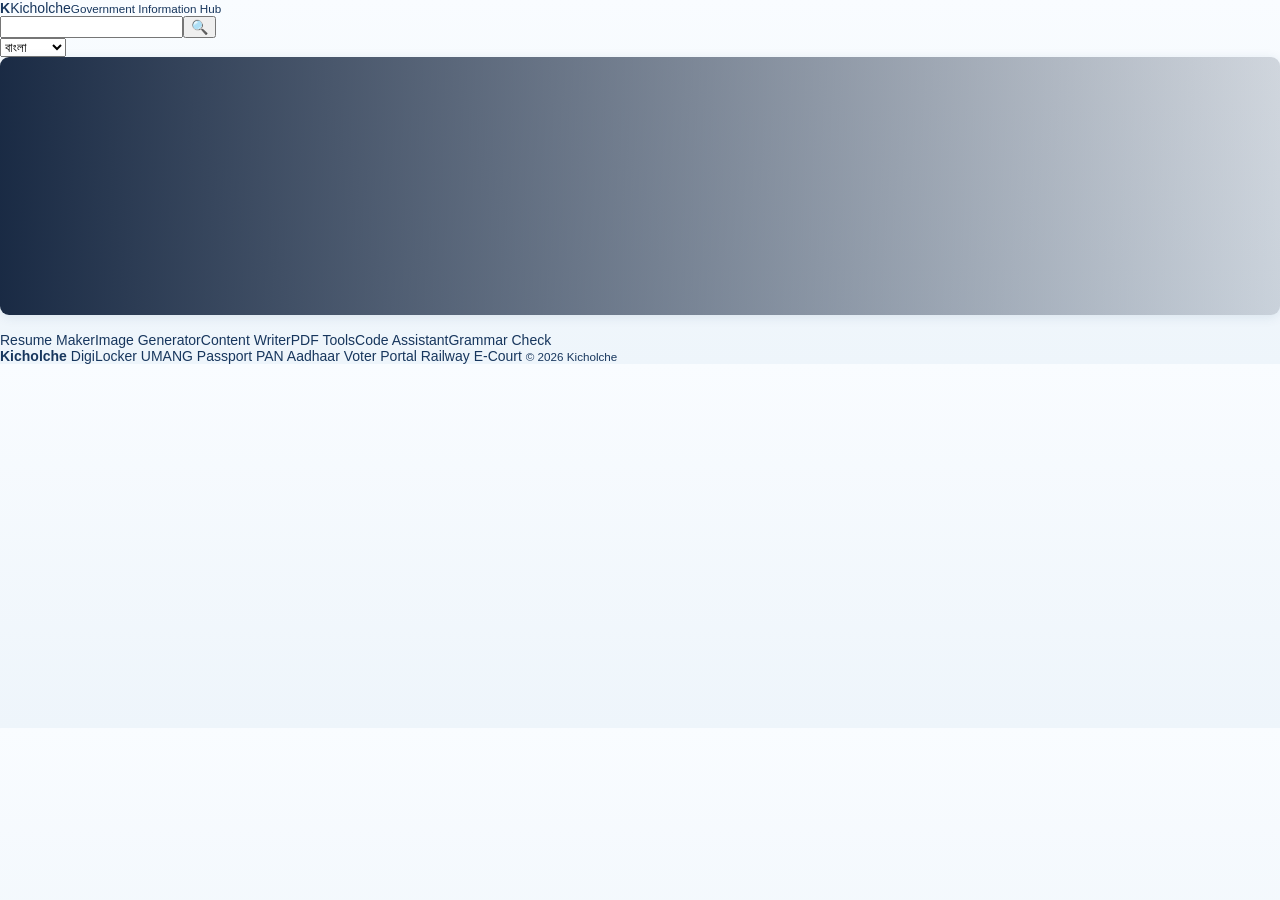
<file: index[1].html>
<!doctype html>
<html lang="bn"><head><meta charset="utf-8">
<meta name="viewport" content="width=device-width,initial-scale=1">
<title>Kicholche – Government Information Hub</title>
<meta name="description" content="সরকারের সব তথ্য, এক জায়গায়।">
<meta property="og:title" content="Kicholche – Government Information Hub">
<meta property="og:description" content="সরকারের সব তথ্য, এক জায়গায়।">
<link rel="preconnect" href="https://fonts.googleapis.com">
<link href="https://fonts.googleapis.com/css2?family=Noto+Sans+Bengali:wght@400;600;800&display=swap" rel="stylesheet">
<link rel="stylesheet" href="style.css">
</head><body>
<header class="top">
<a class="logo" href="./"><b>K</b><span>Kicholche<small>Government Information Hub</small></span></a>
<form class="search" id="sf"><input id="q" type="search" aria-label="Search"><button aria-label="Search">&#128269;</button></form>
<div class="tools"><select id="lang" aria-label="Language"><option value="bn">বাংলা</option><option value="hi">हिन्दी</option><option value="en">English</option></select><span data-t="lg"></span></div>
</header>
<nav id="nav"></nav>
<div class="ticker"><b data-t="br"></b><div id="tick"></div></div>
<main>
<section id="sr" class="card" hidden></section>
<div class="g1">
<div class="lc">
<section class="hero"><h1><span data-t="h1"></span><br><em data-t="h2"></em></h1><p data-t="sub"></p><a class="btn" href="#up" data-t="all"></a></section>
<div id="cats" class="cats"></div>
</div>
<section id="imp" class="card"></section>
<div class="rc"><section id="ff" class="card"></section><section id="sh" class="card"></section><section id="ad" class="card"></section></div>
</div>
<div class="g2"><section id="up" class="card"></section><section id="jb" class="card"></section><section id="sc" class="card"></section><section id="rs" class="card"></section></div>
<div class="g3">
<section id="lo" class="card dark"></section>
<section id="ai" class="card dark"><h2 data-t="ai"></h2><div class="ai"><span>Resume Maker</span><span>Image Generator</span><span>Content Writer</span><span>PDF Tools</span><span>Code Assistant</span><span>Grammar Check</span></div></section>
</div>
</main>
<footer id="ql"><b>Kicholche</b>
<a href="https://www.digilocker.gov.in" target="_blank" rel="noopener">DigiLocker</a>
<a href="https://web.umang.gov.in" target="_blank" rel="noopener">UMANG</a>
<a href="https://www.passportindia.gov.in" target="_blank" rel="noopener">Passport</a>
<a href="https://www.incometax.gov.in" target="_blank" rel="noopener">PAN</a>
<a href="https://uidai.gov.in" target="_blank" rel="noopener">Aadhaar</a>
<a href="https://voters.eci.gov.in" target="_blank" rel="noopener">Voter Portal</a>
<a href="https://indianrailways.gov.in" target="_blank" rel="noopener">Railway</a>
<a href="https://ecourts.gov.in" target="_blank" rel="noopener">E-Court</a>
<small>&copy; 2026 Kicholche</small></footer>
<div id="pop" hidden><div><h2>Choose your preferred language</h2>
<button data-l="bn">বাংলা</button><button data-l="hi">हिन्दी</button><button data-l="en">English</button></div></div>
<script src="config.js"></script>
<script src="app.js"></script>
</body></html>
</file>
<file: style.css>
:root{
  --navy:#061C44;--navy-2:#062f63;--blue:#0B4DFF;--blue-2:#0b4fae;
  --bg:#F8FAFC;--accent:#14B8A6;--card:#fff;--line:#d9e6f2;--text:#17365d;--muted:#7087a0;
  --red:#ef3340;--green:#51a451;--orange:#f2a31b;--purple:#a348df;--cyan:#42b6bd;
  --shadow:0 2px 12px rgba(18,65,105,.10);--radius:9px
}
*{box-sizing:border-box}
html{scroll-behavior:smooth}
body{margin:0;background:linear-gradient(180deg,#f9fcff 0,#eef5fb 100%);color:var(--text);font-family:"Hind Siliguri",sans-serif;font-size:14px}
a{text-decoration:none;color:inherit}button,input{font:inherit}button{cursor:pointer}
.shell{width:min(1472px,calc(100% - 64px));margin-inline:auto}

/* ===== HEADER — master reference ===== */
.top-header{min-height:64px;background:linear-gradient(100deg,#061a3d 0%,#063d7e 100%);color:#fff}
.header-grid{min-height:64px;display:grid;grid-template-columns:275px minmax(340px,1fr) 420px;gap:18px;align-items:center}
.brand{display:flex;align-items:center;gap:11px}
.brand-mark{width:54px;height:54px;border-radius:9px;display:grid;place-items:center;background:linear-gradient(135deg,#10c6f2,#5335e9);font:700 34px Inter;color:#fff;box-shadow:0 5px 18px rgba(0,0,0,.16)}
.brand strong{display:block;font:700 23px Inter;line-height:1.05}
.brand small{display:block;font:11px Inter;color:#d9e8ff;margin-top:4px}
.search-box{position:relative;height:42px;background:#fff;border-radius:23px;display:flex;align-items:center;padding-left:17px;color:#184d82;overflow:visible;box-shadow:0 2px 8px rgba(0,0,0,.08)}
.search-box>i{font-size:15px}.search-box input{flex:1;border:0;outline:0;padding:0 12px;color:#17365d;background:transparent;min-width:0}
.search-box button{width:42px;height:42px;margin-right:0;border:0;border-radius:50%;background:var(--blue);color:#fff;display:grid;place-items:center}
.header-tools{display:flex;align-items:center;justify-content:flex-end;gap:8px}
.weather{height:44px;padding:4px 12px;display:flex;gap:9px;align-items:center;border:1px solid #1c5b9a;border-radius:9px;background:rgba(3,35,72,.42)}
.weather i{font-size:23px;color:#ffd34d}.weather span{font:10px "Hind Siliguri";line-height:1.1}.weather strong{display:block;font:700 17px Inter}
.tool-icon{position:relative;width:38px;height:38px;border:1px solid #28649e;border-radius:50%;background:#073462;color:#fff;display:grid;place-items:center}
.tool-icon b{position:absolute;right:-2px;top:-4px;background:var(--red);width:17px;height:17px;border-radius:50%;font:10px Inter;display:grid;place-items:center}
.login-label{font-size:12px;white-space:nowrap}

/* ===== NAVBAR ===== */
.main-nav{height:48px;background:#fff;border-bottom:1px solid var(--line);box-shadow:0 1px 5px #dce9f5;position:sticky;top:0;z-index:40}
.nav-row{height:48px;display:flex;align-items:center;overflow:hidden}
.nav-row a{height:34px;padding:7px 13px;border-right:1px solid #e1ebf5;display:flex;gap:8px;align-items:center;white-space:nowrap;font-size:12px;font-weight:600;transition:.18s}
.nav-row a i{font-size:14px;color:#153d6b}
.nav-row a:hover{background:#edf5ff;color:var(--blue)}
.nav-row a.active{background:var(--blue);color:#fff;border-radius:7px;margin-right:2px}.nav-row a.active i{color:#fff}

/* ===== BREAKING ===== */
.breaking{height:37px;margin-top:8px;margin-bottom:9px;display:grid;grid-template-columns:150px 1fr 58px;background:#fff;border:1px solid var(--line);border-radius:8px;overflow:hidden;box-shadow:var(--shadow)}
.breaking-label{display:flex;align-items:center;justify-content:center;gap:8px;background:linear-gradient(90deg,#ff284c,#f52347);color:#fff;font-weight:700;font-size:14px}
.ticker{overflow:hidden;display:flex;align-items:center}.ticker-track{display:flex;gap:46px;white-space:nowrap;animation:ticker 28s linear infinite;padding-left:24px;color:#24486f}
.ticker-track span:before{content:"•";color:#e31e36;margin-right:12px}
.ticker-controls{display:flex;align-items:center;justify-content:center;gap:13px}.ticker-controls button{border:0;background:transparent;color:var(--red);font-size:25px}

/* ===== HERO + SIDE PANELS ===== */
.hero-grid{display:grid;grid-template-columns:minmax(0,2.25fr) minmax(280px,.98fr) minmax(280px,.98fr);grid-template-rows:174px 75px;gap:9px}
.hero{grid-row:1/3;position:relative;min-height:258px;border-radius:9px;overflow:hidden;background-image:linear-gradient(90deg,rgba(2,20,48,.9),rgba(2,20,48,.16)),url("https://commons.wikimedia.org/wiki/Special:FilePath/Darjeeling%2C%20India%2C%20Train%20of%20Darjeeling%20Himalayan%20Railway.jpg?width=1400");background-position:center;background-size:cover;box-shadow:var(--shadow)}
.hero-copy{position:absolute;left:20px;bottom:18px;z-index:2;max-width:520px}.hero h1{margin:0;color:#fff;font-size:31px;line-height:1.05}.hero h1 em{font-style:normal;color:#ffd83d}
.hero p{color:#f1f7ff;margin:9px 0 10px;font-size:14px;line-height:1.35}.primary-pill{display:inline-flex;align-items:center;gap:10px;padding:7px 18px;background:#fff;color:#163a61;border-radius:20px;font-weight:700}
.hero-badge{position:absolute;right:22px;top:30px;color:#fff;text-align:center;transform:rotate(-8deg);font-size:15px;text-shadow:0 1px 4px #061c44}.hero-badge strong{font-size:17px}
.hero-dots{position:absolute;right:20px;bottom:9px;display:flex;gap:5px}.hero-dots span{width:7px;height:7px;border-radius:50%;background:#dce8f7}.hero-dots .on{background:#fff;width:19px;border-radius:5px}
.panel,.content-card{background:var(--card);border:1px solid var(--line);border-radius:9px;box-shadow:var(--shadow)}
.panel{padding:9px;overflow:hidden}.panel-title,.content-card header,.lottery-section header,.ai-section header{display:flex;align-items:center;justify-content:space-between;gap:8px}
.panel-title{margin-bottom:4px}.panel-title h2,.content-card h2,.lottery-section h2,.ai-section h2{margin:0;font-size:16px;line-height:1.15}
.panel-title a,.content-card header a,.lottery-section header a,.ai-section header a{font-size:10px;color:var(--blue);white-space:nowrap}
.compact-list{display:flex;flex-direction:column}.compact-item{display:grid;grid-template-columns:27px 1fr auto;align-items:center;gap:7px;padding:5px 0;border-top:1px solid #edf3f8;font-size:11px;min-height:29px}.compact-item:first-child{border-top:0}
.item-icon{width:32px;height:32px;border-radius:7px;display:grid;place-items:center;color:#fff;font-size:12px;background:var(--green)}
.status{padding:2px 6px;border-radius:5px;color:#fff;background:var(--blue);font-size:8px;white-space:nowrap}.status.new{background:#f42e48}
.hero-mini{grid-column:2;grid-row:2;background:linear-gradient(90deg,#fff3f5,#fff);border:1px solid #f1dce2;border-radius:9px;padding:9px 14px;display:flex;align-items:center;gap:12px;color:var(--red)}
.hero-mini i{font-size:29px}.hero-mini strong{display:block;font-size:14px;color:#5b3150}.hero-mini span{display:block;color:#8c6d7a;font-size:10px}

.panel-title h2 i,.content-card h2 i,.lottery-section h2 i,.ai-section h2 i{margin-right:6px;color:#0b4dff;font-size:.9em}.lottery-section h2 i,.ai-section h2 i{color:#fff}.content-card:nth-child(1) h2 i{color:#ef3340}.content-card:nth-child(2) h2 i{color:#f59e0b}.content-card:nth-child(3) h2 i{color:#a348df}.content-card:nth-child(4) h2 i{color:#0b4dff}.sidebar .content-card:first-child h2 i{color:#f59e0b}.sidebar .content-card:last-child h2 i{color:#f59e0b}.content-card li:nth-child(2) .item-icon{background:#ef3340}.content-card li:nth-child(3) .item-icon{background:#0b4dff}.content-card li:nth-child(4) .item-icon{background:#a348df}.content-card li:nth-child(5) .item-icon{background:#14B8A6}\n/* ===== CATEGORY STRIP ===== */
.category-grid{display:grid;grid-template-columns:repeat(6,1fr);gap:8px;margin-top:10px}
.category{height:136px;border:1px solid var(--line);border-radius:9px;background:#fff;box-shadow:var(--shadow);display:flex;flex-direction:column;align-items:center;justify-content:center;text-align:center;padding:9px;transition:transform .18s,box-shadow .18s}
.category:hover{transform:translateY(-2px);box-shadow:0 7px 20px rgba(18,65,105,.13)}
.category i{width:44px;height:44px;border-radius:11px;display:grid;place-items:center;color:#fff;font-size:21px;margin-bottom:8px}.category strong{font-size:15px}.category small{font-size:9px;color:#7187a0;line-height:1.25;margin-top:3px}
.category.red{background:#fff1f3}.category.blue{background:#eef8ff}.category.green{background:#effaf2}.category.purple{background:#f8f0ff}.category.orange{background:#fff7e8}.category.cyan{background:#eefbfb}.category.red i{background:var(--red)}.category.blue i{background:#0b8fe8}.category.green i{background:var(--green)}.category.purple i{background:var(--purple)}.category.orange i{background:var(--orange)}.category.cyan i{background:var(--cyan)}

/* ===== CONTENT DASHBOARD ===== */
.dashboard-grid{display:grid;grid-template-columns:minmax(0,3.65fr) minmax(260px,1.55fr);gap:9px;margin-top:10px}.four-cards{display:grid;grid-template-columns:repeat(4,1fr);gap:8px}
.content-card{min-height:252px;padding:9px}.content-card header{margin-bottom:4px}.content-card ul{list-style:none;margin:0;padding:0}
.content-card li{display:grid;grid-template-columns:32px 1fr auto;align-items:center;gap:8px;padding:8px 0;border-top:1px solid #edf3f8;font-size:11px;min-height:37px}.content-card li:first-child{border-top:0}
.content-card li:before{content:"";width:27px;height:27px;border-radius:50%;background:linear-gradient(135deg,#58a64b,#83c95e);display:block}.content-card li small{font-size:8px;color:#8195aa;white-space:nowrap}
.sidebar{display:flex;flex-direction:column;gap:8px}.sidebar .content-card{min-height:auto}.advice-list li{display:block!important;padding:6px 0!important;font-size:11px!important}.advice-list li:before{display:none!important}.advice-list b{color:var(--blue);float:right}

/* ===== LOTTERY / AI ===== */
.bottom-tools{display:grid;grid-template-columns:1.5fr 1fr;gap:10px;margin-top:10px}.bottom-tools .lottery-section,.bottom-tools .ai-section{margin-top:0}
.lottery-section{margin-top:10px;padding:9px 12px;background:linear-gradient(90deg,#253ad1,#123f9e);border-radius:9px;color:#fff}.lottery-section header{margin-bottom:7px}.lottery-section header a{color:#fff}
.lottery-grid{display:grid;grid-template-columns:repeat(4,1fr);gap:7px}.lottery-card{background:#fff;color:#21476e;border-radius:7px;padding:9px;display:flex;align-items:center;gap:8px;font-size:11px}.lottery-card i{width:30px;height:30px;border-radius:50%;display:grid;place-items:center;color:#fff;background:#4ca456}
.ai-section{margin-top:10px;padding:9px 12px;background:linear-gradient(90deg,#061c44,#062d61);border-radius:9px;color:#fff}.ai-section header{margin-bottom:7px}.ai-section header a{color:#fff}
.ai-grid{display:grid;grid-template-columns:repeat(4,1fr);gap:7px}.ai-card{background:linear-gradient(180deg,#0b4c91,#073d77);border:1px solid #0e6ab8;border-radius:7px;padding:8px;display:flex;align-items:center;gap:9px;font-size:10px}.ai-card i{width:30px;height:30px;border-radius:7px;background:#0b63ff;display:grid;place-items:center;font-size:14px}

/* ===== FOOTER ===== */
.footer{margin-top:9px;background:#06244a;color:#fff;border-top:1px solid #123f6c}.footer-grid{display:grid;grid-template-columns:1.45fr .8fr .95fr .8fr 1.8fr;gap:25px;padding:11px 0}
.footer-grid>div:not(:first-child){border-left:1px solid #1c4d76;padding-left:20px}.footer-brand .brand-mark{width:35px;height:35px;font-size:23px;display:inline-grid;vertical-align:middle;margin-right:8px}.footer-brand strong{font:700 16px Inter;vertical-align:middle}.footer-brand small{display:block;font-size:9px;margin:2px 0 7px 45px;color:#bcd2e9}
.footer-grid h3{font-size:11px;margin:0 0 4px}.footer-grid>a,.footer-grid>div>a{display:block;font-size:10px;color:#c3d6e9;padding:2px 0}.socials{display:flex;gap:8px}.socials a{width:22px;height:22px;border-radius:50%;display:grid;place-items:center;background:#0c4d8d;font-size:11px}
.newsletter p{font-size:9px;color:#bcd2e9;margin:0 0 5px}.newsletter form{display:flex;background:#fff;border-radius:5px;overflow:hidden}.newsletter input{min-width:0;flex:1;border:0;outline:0;padding:7px 10px;font-size:10px}.newsletter button{width:42px;border:0;background:#1682ef;color:#fff}
.footer-bottom{height:33px;border-top:1px solid #1b4a70;display:flex;align-items:center;justify-content:space-between;font-size:9px;color:#bcd2e9}

/* ===== MODAL + SEARCH ===== */
.modal-backdrop{position:fixed;inset:0;z-index:1000;background:rgba(3,17,42,.76);display:none;place-items:center;padding:20px}.modal-backdrop.open{display:grid}
.language-modal{width:min(440px,100%);background:#fff;border-radius:18px;padding:28px;text-align:center;box-shadow:0 25px 80px #0006}.language-mark{width:55px;height:55px;margin:0 auto 12px;border-radius:13px;display:grid;place-items:center;background:linear-gradient(135deg,#0ec4f1,#5335e9);color:#fff;font:700 35px Inter}
.language-modal h2{margin:0;color:var(--navy)}.language-modal p{color:var(--muted)}.language-options{display:grid;grid-template-columns:repeat(3,1fr);gap:10px;margin-top:20px}.language-options button{border:1px solid var(--line);background:#f7fbff;border-radius:10px;padding:11px;font-weight:700;color:var(--navy)}.language-options button:hover{background:var(--blue);color:#fff}
.search-results{position:absolute;left:0;right:48px;top:47px;background:#fff;border:1px solid var(--line);border-radius:10px;box-shadow:0 12px 30px rgba(17,69,115,.16);z-index:50;display:none;overflow:hidden}.search-results.open{display:block}
.search-result-item{padding:9px 12px;border-bottom:1px solid #edf3f8}.search-result-item:last-child{border-bottom:0}.search-result-item a{display:flex;flex-direction:column;gap:2px;color:var(--text)}.search-result-item small{font-size:9px;color:var(--muted)}.search-result-empty{padding:12px;color:var(--muted);font-size:12px}

/* ===== RESPONSIVE ===== */
@keyframes ticker{from{transform:translateX(0)}to{transform:translateX(-45%)}}
@media(max-width:1250px){
  .header-grid{grid-template-columns:235px 1fr 330px}.nav-row a{padding-inline:9px}
  .hero-grid{grid-template-columns:2fr 1fr;grid-template-rows:240px auto auto}.hero{grid-column:1/3;grid-row:1}.panel{min-height:150px}.hero-mini{grid-column:1/3;grid-row:3}.four-cards{grid-template-columns:repeat(2,1fr)}
}
@media(max-width:900px){
  .shell{width:calc(100% - 24px)}.header-grid{grid-template-columns:1fr;height:auto;padding:10px 0}.top-header{height:auto}.header-tools{justify-content:flex-start}
  .main-nav{height:auto;overflow:hidden}.nav-row{height:48px;overflow-x:auto;scrollbar-width:none}.nav-row::-webkit-scrollbar{display:none}
  .nav-row a{flex:0 0 auto}.dashboard-grid{grid-template-columns:1fr}.bottom-tools{grid-template-columns:1fr}.category-grid{grid-template-columns:repeat(3,1fr)}
  .hero-grid{display:flex;flex-direction:column}.hero{height:290px}.hero-mini{min-height:65px}.lottery-grid,.ai-grid{grid-template-columns:repeat(2,1fr)}
  .footer-grid{grid-template-columns:repeat(2,1fr)}
}
@media(max-width:560px){
  .shell{width:calc(100% - 16px)}.header-tools .weather,.login-label{display:none}.breaking{grid-template-columns:112px 1fr 45px}.breaking-label{font-size:11px}
  .category-grid,.four-cards,.lottery-grid,.ai-grid{grid-template-columns:1fr 1fr}.category{height:128px}.footer-grid{grid-template-columns:1fr}
  .footer-grid>div:not(:first-child){border-left:0;padding-left:0}.footer-bottom{height:auto;padding:8px 0;gap:8px;flex-direction:column;align-items:flex-start}
  .hero h1{font-size:27px}.language-options{grid-template-columns:1fr}.brand-mark{width:48px;height:48px;font-size:30px}.brand strong{font-size:20px}
  .search-box{height:40px}.search-box button{width:40px;height:40px}.header-grid{gap:10px}.nav-row a{font-size:11px;padding-inline:11px}
}
.content-card li>a,.compact-item>a{display:contents}.status[href]{display:inline-flex;align-items:center;justify-content:center}

.empty-state{display:block!important;grid-template-columns:none!important;padding:16px 8px!important;text-align:center;color:var(--muted);font-size:11px!important}.empty-state:before{display:none!important}

.language-switcher{position:relative}.main-nav.open-mobile{max-height:420px}.main-nav.open-mobile .nav-row{height:auto;flex-wrap:wrap;overflow:visible;padding-block:7px}.main-nav.open-mobile .nav-row a{height:38px}.hero h1{font-weight:700}
</file>
<file: page.css>
:root{--navy:#061c44;--blue:#0b4dff;--bg:#f4f8fc;--card:#fff;--line:#d9e6f2;--text:#17365d;--muted:#7187a0;--green:#16a34a;--red:#ef3340;--orange:#f59e0b}
*{box-sizing:border-box}html{scroll-behavior:smooth}body{margin:0;background:linear-gradient(180deg,#f9fcff,#eef5fb);color:var(--text);font-family:"Hind Siliguri",sans-serif}.shell{width:min(1472px,calc(100% - 64px));margin:auto}a{text-decoration:none;color:inherit}
.top{background:linear-gradient(100deg,#061a3d,#063d7e);color:#fff}.top-inner{min-height:72px;display:flex;align-items:center;gap:22px}.brand{display:flex;align-items:center;gap:10px;min-width:260px}.mark{width:48px;height:48px;border-radius:9px;display:grid;place-items:center;background:linear-gradient(135deg,#10c6f2,#5335e9);font:700 30px Inter}.brand b{display:block;font:700 21px Inter}.brand small{display:block;font:10px Inter;color:#d9e8ff}.search{height:40px;flex:1;background:#fff;border-radius:22px;display:flex;align-items:center;padding:0 15px;color:#1b4c7d}.search input{flex:1;border:0;outline:0;padding:0 10px;background:transparent}.search button{border:0;background:var(--blue);color:#fff;width:38px;height:38px;border-radius:50%}.back{white-space:nowrap;font-size:13px}
.nav{background:#fff;border-bottom:1px solid var(--line);box-shadow:0 1px 5px #dce9f5}.nav-inner{display:flex;overflow:auto}.nav a{padding:13px 14px;border-right:1px solid #e1ebf5;font-size:12px;font-weight:600;white-space:nowrap}.nav a:hover,.nav a.active{color:var(--blue);background:#edf5ff}
main{padding:18px 0 30px}.crumb{font-size:12px;color:var(--muted);margin-bottom:8px}.hero{background:linear-gradient(135deg,#061c44,#0b4d9a);border-radius:12px;padding:22px;color:#fff;display:flex;justify-content:space-between;gap:20px;align-items:end;box-shadow:0 5px 18px #123b6518}.hero h1{margin:0;font-size:32px}.hero p{margin:6px 0 0;color:#d9e8ff}.count{font:700 28px Inter}
.toolbar{margin:12px 0;display:flex;justify-content:space-between;gap:10px}.toolbar input{flex:1;max-width:420px;border:1px solid var(--line);border-radius:8px;padding:10px 12px;background:#fff;outline:0}
.grid{display:grid;grid-template-columns:repeat(3,1fr);gap:10px}.card{background:#fff;border:1px solid var(--line);border-radius:10px;padding:14px;box-shadow:0 2px 12px #12416912;display:flex;flex-direction:column;min-height:160px}.card h2{font-size:18px;margin:0 0 6px;color:var(--navy)}.summary{font-size:13px;color:#5f7690;line-height:1.5;flex:1}.meta{font-size:11px;color:var(--muted);margin-top:8px}.actions{display:flex;gap:7px;margin-top:10px}.btn{display:inline-flex;align-items:center;justify-content:center;padding:7px 12px;border-radius:7px;background:var(--blue);color:#fff;font-size:11px}.btn.secondary{background:#eaf2ff;color:#1352a5}.empty{grid-column:1/-1;background:#fff;border:1px dashed #c7d9e9;border-radius:10px;text-align:center;padding:35px;color:var(--muted)}
.footer{background:#06244a;color:#c3d6e9;padding:20px 0;font-size:11px}.footer a{color:#fff}
@media(max-width:900px){.shell{width:calc(100% - 24px)}.top-inner{flex-wrap:wrap;padding:10px 0}.brand{min-width:0}.search{order:3;flex-basis:100%}.grid{grid-template-columns:repeat(2,1fr)}}
@media(max-width:560px){.shell{width:calc(100% - 16px)}.grid{grid-template-columns:1fr}.hero{padding:18px;display:block}.count{margin-top:12px}.back{display:none}}
</file>
